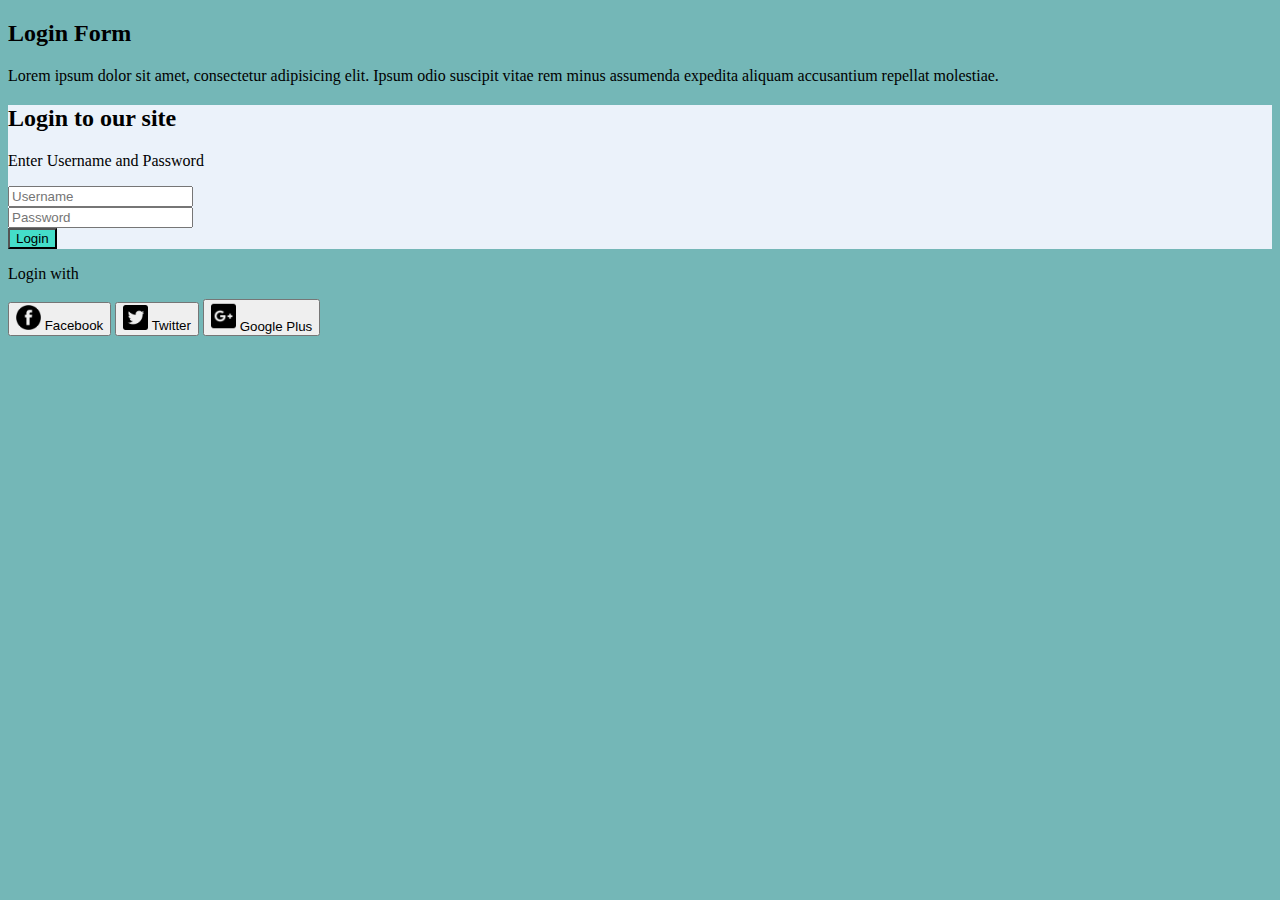
<file: Act1/index.html>
<!DOCTYPE html>
<html lang="en">

<head>
    <meta charset="UTF-8" />
    <meta http-equiv="X-UA-Compatible" content="IE=edge" />
    <meta name="viewport" content="width=device-width, initial-scale=1.0" />
    <title>Document</title>
    <!-- CSS only -->
    <link href="https://cdn.jsdelivr.net/npm/bootstrap@5.0.2/dist/css/bootstrap.min.css" rel="stylesheet"
        integrity="sha384-EVSTQN3/azprG1Anm3QDgpJLIm9Nao0Yz1ztcQTwFspd3yD65VohhpuuCOmLASjC" crossorigin="anonymous">
    <link rel="stylesheet" href="css/style.css" />
</head>

<body>
    <div class="container">
        <div class="row">
            <div class="col-md-6 offset-md-3">
                <h2 class="text-center text-dark mt-5">Login Form</h2>
                <div class="text-center mb-5 text-dark">Lorem ipsum dolor sit amet, consectetur adipisicing elit. Ipsum
                    odio suscipit vitae rem minus assumenda expedita aliquam accusantium repellat molestiae.</div>
                <div class="card my-5">

                    <form class="card-body cardbody-color p-lg-3">

                        <div>
                            <h2>Login to our site</h2>
                            <p>Enter Username and Password</p>
                        </div>

                        <div class="mb-3">
                            <input type="text" class="form-control" id="Username" aria-describedby="emailHelp"
                                placeholder="Username">
                        </div>
                        <div class="mb-3">
                            <input type="password" class="form-control" id="password" placeholder="Password">
                        </div>
                        <div class="text-center"><button type="submit"
                                class="btn btn-color px-5 mb-1 w-100">Login</button></div>
                    </form>
                </div>

                <div class="text-center">
                    <p class="text-center text-white mt-5">Login with</p>
                    <button type="button" class="btn btn-outline-light"><img src="img/social_facebook_fb_35.png" width="25px" alt=""> Facebook</button>
                    <button type="button" class="btn btn-outline-light"><img src="img/twitter-logo-on-black-background_icon-icons.com_72503.png" width="25px" alt=""> Twitter</button>
                    <button type="button" class="btn btn-outline-light"><img src="img/google_square_plus_icon_195976.png" width="25px" alt=""> Google Plus</button>
                </div>



            </div>
        </div>
    </div>

</body>

</html>
</file>
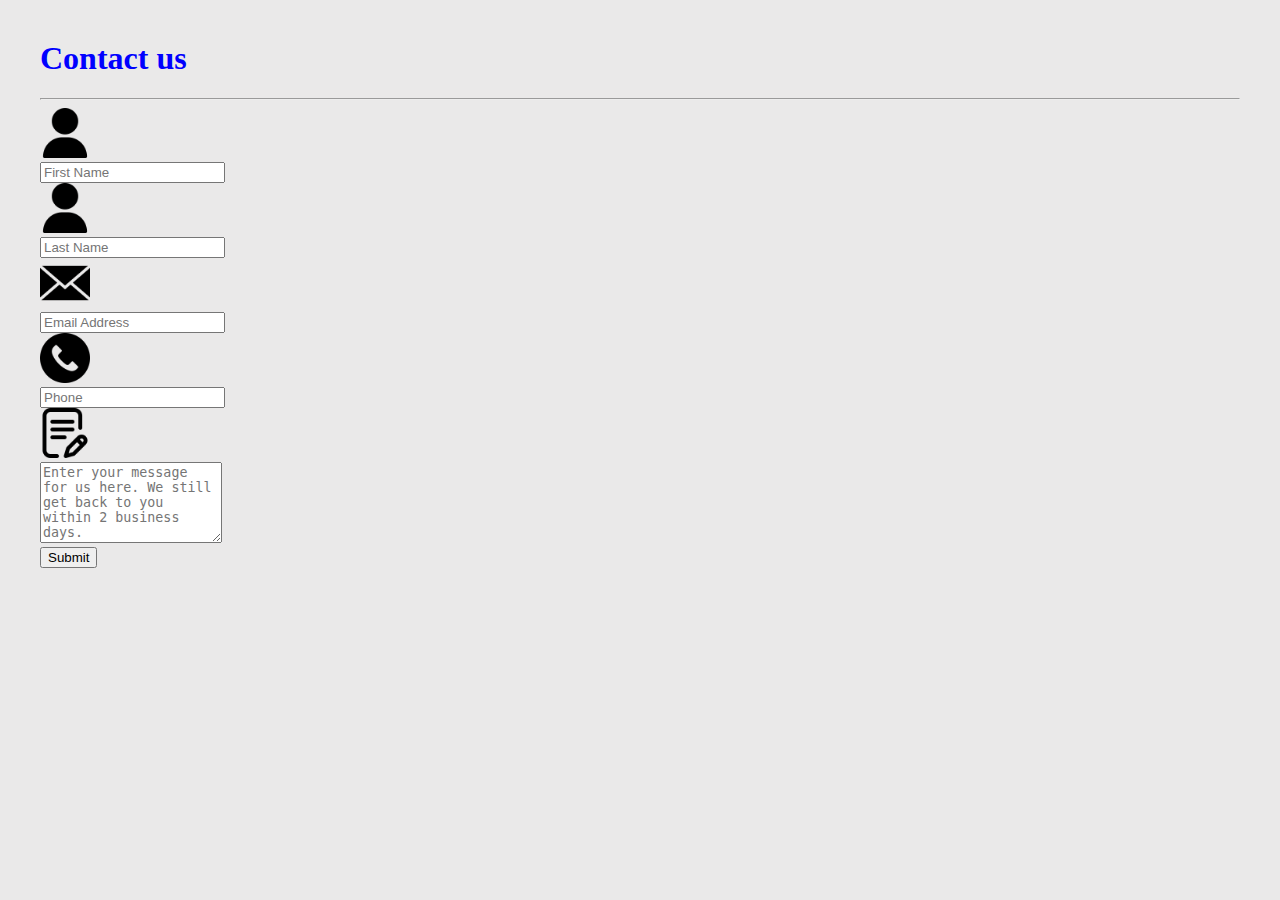
<file: Act2/index.html>
<!DOCTYPE html>
<html lang="en">

<head>
    <meta charset="UTF-8">
    <meta http-equiv="X-UA-Compatible" content="IE=edge">
    <meta name="viewport" content="width=device-width, initial-scale=1.0">
    <title>Act 2</title>
    <!-- CSS only -->
    <link href="https://cdn.jsdelivr.net/npm/bootstrap@5.2.0-beta1/dist/css/bootstrap.min.css" rel="stylesheet"
        integrity="sha384-0evHe/X+R7YkIZDRvuzKMRqM+OrBnVFBL6DOitfPri4tjfHxaWutUpFmBp4vmVor" crossorigin="anonymous">
    <link rel="stylesheet" href="css/style.css">
</head>

<body>

    <div class="container-fluid">
        <div class="row text-center">
            <h1>Contact us</h1>
            <hr>
        </div>
        <form>
            
            <div class="row align-items-center">
                <div class="mb-3 col-sm-1">
                    <img src="img/usuario.png" width="50px" class="img-thumbnail" alt="...">
                </div>
                <div class="mb-3 col-sm">
                    <input type="first" class="form-control" id="exampleInputEmail1" placeholder="First Name">
                </div>
            </div>

            <div class="row align-items-center">
                <div class="mb-3 col-sm-1">
                    <img src="img/usuario.png" width="50px" class="img-thumbnail" alt="...">
                </div>
                <div class="mb-3 col-sm">
                    <input type="lsat" class="form-control" id="exampleInputPassword1" placeholder="Last Name">
                </div>
            </div>
            <div class="row align-items-center">
                <div class="mb-3 col-sm-1">
                    <img src="img/email.png" width="50px" class="img-thumbnail" alt="...">
                </div>
                <div class="mb-3 col-sm">
                    <input type="email" class="form-control" id="exampleInputEmail1" placeholder="Email Address">
                </div>
            </div>
            <div class="row align-items-center">
                <div class="mb-3 col-sm-1">
                    <img src="img/phone-call.png" width="50px" class="img-thumbnail" alt="...">
                </div>
                <div class="mb-3 col-sm">
                    <input type="phone" class="form-control" id="exampleInputPassword1" placeholder="Phone">
                </div>
            </div>
            <div class="row align-items-start">
                <div class="mb-3 col-sm-1">
                    <img src="img/writing.png" width="50px" class="img-thumbnail" alt="...">
                </div>
                <div class="mb-3 col-sm">
                    <textarea class="form-control" id="exampleFormControlTextarea1"
                        placeholder="Enter your message for us here. We still get back to you within 2 business days."
                        rows="5"></textarea>
                </div>
            </div>        
            <div class="text-center">
                <button type="submit" class="btn btn-primary">Submit</button>
            </div>
    </div>
    </form>
    </div>


</body>

</html>
</file>
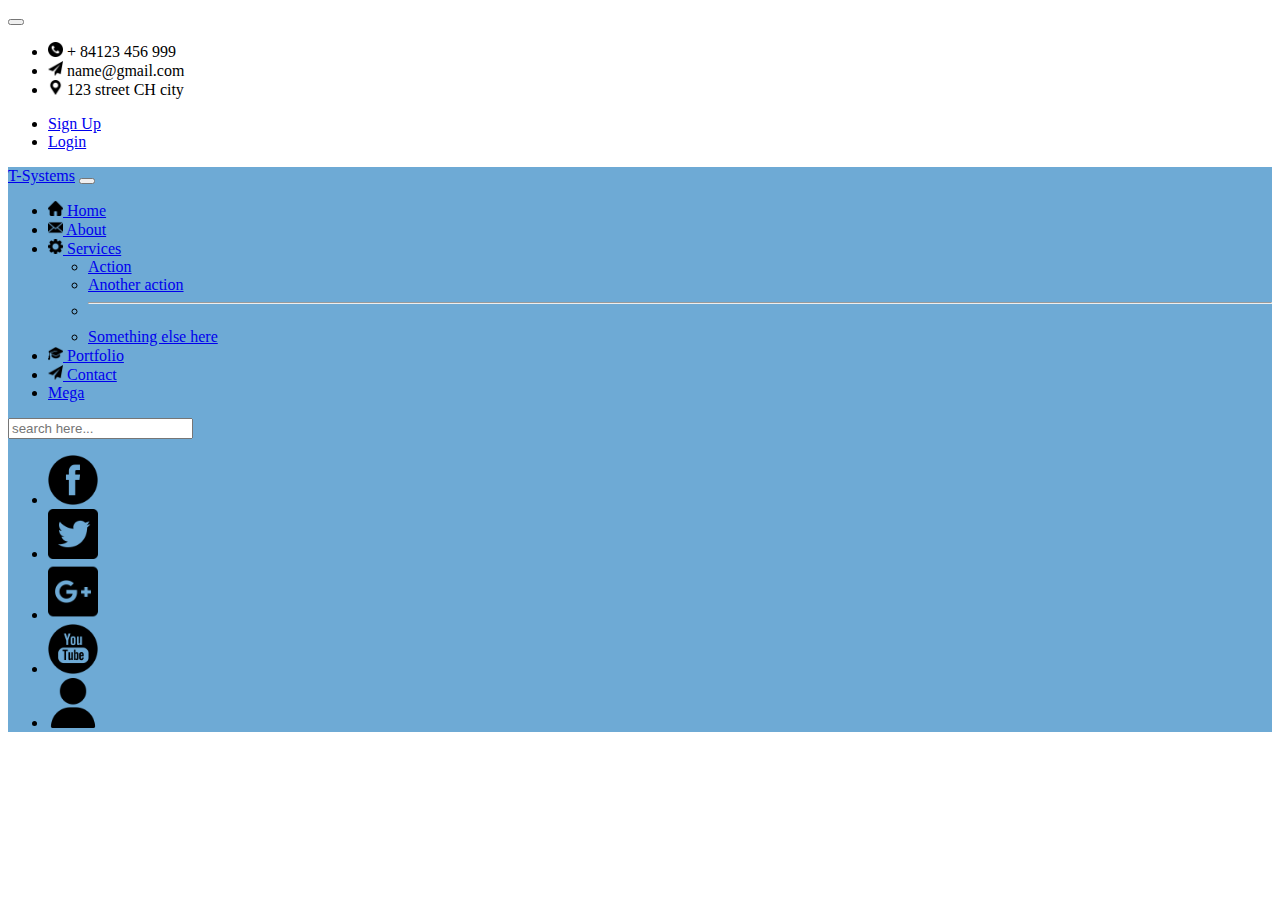
<file: Act3/index.html>
<!DOCTYPE html>
<html lang="en">

<head>
    <meta charset="UTF-8">
    <meta http-equiv="X-UA-Compatible" content="IE=edge">
    <meta name="viewport" content="width=device-width, initial-scale=1.0">
    <title>Act 3</title>
    <!-- CSS only -->
    <link href="https://cdn.jsdelivr.net/npm/bootstrap@5.2.0-beta1/dist/css/bootstrap.min.css" rel="stylesheet"
        integrity="sha384-0evHe/X+R7YkIZDRvuzKMRqM+OrBnVFBL6DOitfPri4tjfHxaWutUpFmBp4vmVor" crossorigin="anonymous">
    <!-- <link rel="stylesheet" href="css/style.css"> -->
</head>

<body>

    <nav class="navbar navbar-expand-lg" style="background-color: #ffff;">
        <div class="container-fluid">
            <button class="navbar-toggler" type="button" data-bs-toggle="collapse" data-bs-target="#navbarSupportedContent" aria-controls="navbarSupportedContent" aria-expanded="false" aria-label="Toggle navigation">
                <span class="navbar-toggler-icon"></span>
            </button>
            <div class="collapse navbar-collapse" id="navbarSupportedContent">
                <ul class="navbar-nav me-auto my-2 my-lg-0 navbar-nav-scroll" style="--bs-scroll-height: 100px;">
                    <li class="nav-item">
                        <a class="nav-link active" aria-current="page"><img src="img/phone-call.png" width="15px" class="img-fluid" alt="..."> + 84123 456 999</a>
                    </li>
                    <li class="nav-item">
                        <a class="nav-link active" aria-current="page"><img src="img/send.png" width="15px" class="img-fluid" alt="..."> name@gmail.com</a>
                    </li>
                    <li class="nav-item">
                        <a class="nav-link active" aria-current="page"><img src="img/location.png" width="15px" class="img-fluid" alt="..."> 123 street CH city</a>
                    </li>
                </ul>
                
                <form class="d-flex" role="search">
                    <ul class="navbar-nav me-auto my-2 my-lg-0 navbar-nav-scroll" style="--bs-scroll-height: 100px;">
                        <li class="nav-item">
                            <a class="nav-link active" href="#">Sign Up</a>
                        </li>
                        <li class="nav-item">
                            <a class="nav-link active" href="#">Login</a>
                        </li>
                    </ul>
                </form>
                
            </div>
        </div>
    </nav>

    <nav class="navbar navbar-expand-lg" style="background-color: #1777bb9f;">
        <div class="container-fluid">
            <a class="navbar-brand" href="#">T-Systems</a>
            <button class="navbar-toggler" type="button" data-bs-toggle="collapse" data-bs-target="#navbarScroll"
                aria-controls="navbarScroll" aria-expanded="false" aria-label="Toggle navigation">
                <span class="navbar-toggler-icon"></span>
            </button>
            <div class="collapse navbar-collapse" id="navbarScroll">
                <ul class="navbar-nav me-auto my-2 my-lg-0 navbar-nav-scroll" style="--bs-scroll-height: 100px;">
                    <li class="nav-item">
                        <a class="nav-link active" aria-current="page" href="#"><img src="img/home.png" width="15px" class="img-fluid" alt="..."> Home</a>
                    </li>
                    <li class="nav-item">
                        <a class="nav-link active" href="#"><img src="img/email.png" width="15px" class="img-fluid" alt="..."> About</a>
                    </li>
                    <li class="nav-item dropdown">
                        <a class="nav-link active dropdown-toggle" href="#" id="navbarScrollingDropdown" role="button"
                            data-bs-toggle="dropdown" aria-expanded="false">
                            <img src="img/settings.png" width="15px" class="img-fluid" alt="..."> Services
                        </a>
                        <ul class="dropdown-menu" aria-labelledby="navbarScrollingDropdown">
                            <li><a class="dropdown-item" href="#">Action</a></li>
                            <li><a class="dropdown-item" href="#">Another action</a></li>
                            <li>
                                <hr class="dropdown-divider">
                            </li>
                            <li><a class="dropdown-item" href="#">Something else here</a></li>
                        </ul>
                    </li>
                    <li class="nav-item">
                        <a class="nav-link active" href="#"><img src="img/graduate-cap.png" width="15px" class="img-fluid" alt="..."> Portfolio</a>
                    </li>
                    <li class="nav-item">
                        <a class="nav-link active" href="#"><img src="img/send.png" width="15px" class="img-fluid" alt="..."> Contact</a>
                    </li>
                    <li class="nav-item">
                        <a class="nav-link active" href="#">Mega</a>
                    </li>
                </ul>
                
                <form class="d-flex" role="search">
                    <input class="form-control me-2" type="search" placeholder="search here..." aria-label="Search">
                    <ul class="navbar-nav me-auto my-2 my-lg-0 navbar-nav-scroll" style="--bs-scroll-height: 100px;">
                        <li class="nav-item">
                            <a class="nav-link active" href="#"><img src="img/social_facebook_fb_35.png" width="50px" class="img-fluid" alt="..."></a>
                        </li>
                        <li class="nav-item">
                            <a class="nav-link active" href="#"><img src="img/twitter-logo-on-black-background_icon-icons.com_72503.png" width="50px" class="img-fluid" alt="..."></a>
                        </li>
                        <li class="nav-item">
                            <a class="nav-link active" href="#"><img src="img/google_square_plus_icon_195976.png" width="50px" class="img-fluid" alt="..."></a>
                        </li>
                        <li class="nav-item">
                            <a class="nav-link active" href="#"><img src="img/social_youtube_23.png" width="50px" class="img-fluid" alt="..."></a>
                        </li>
                        <li class="nav-item">
                            <a class="nav-link active" href="#"><img src="img/usuario.png" width="50px" class="img-fluid" alt="..."></a>
                        </li>
                    </ul>
                </form>
                
            </div>
        </div>
    </nav>


</body>

<!-- JavaScript Bundle with Popper -->
<script src="https://cdn.jsdelivr.net/npm/bootstrap@5.2.0-beta1/dist/js/bootstrap.bundle.min.js"
integrity="sha384-pprn3073KE6tl6bjs2QrFaJGz5/SUsLqktiwsUTF55Jfv3qYSDhgCecCxMW52nD2"
crossorigin="anonymous"></script>

</html>
</file>
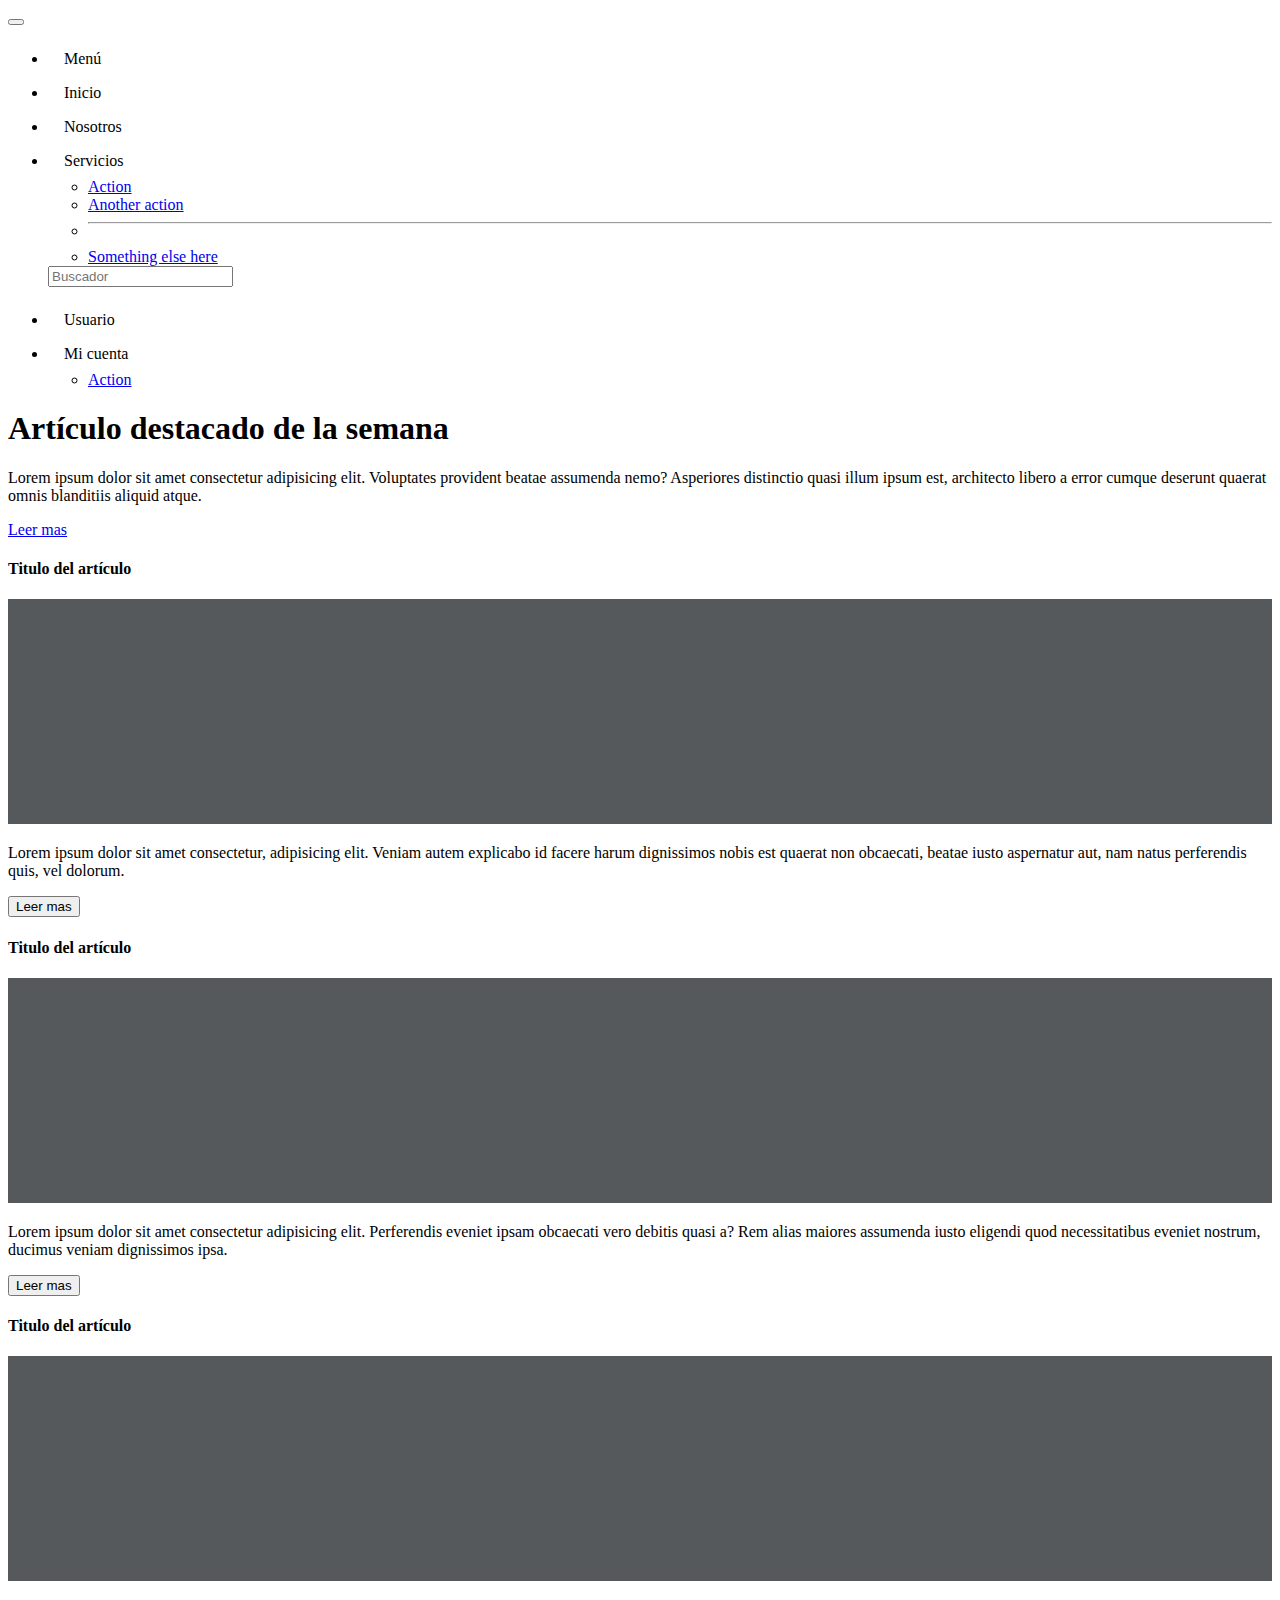
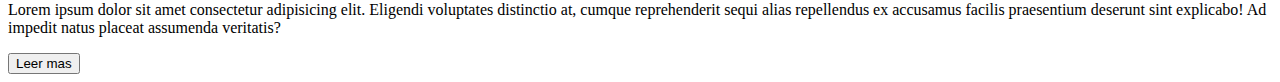
<file: Act4/index.html>
<!DOCTYPE html>
<html lang="en">

<head>
    <meta charset="UTF-8" />
    <meta http-equiv="X-UA-Compatible" content="IE=edge" />
    <meta name="viewport" content="width=device-width, initial-scale=1.0" />
    <title>Document</title>
    <!-- CSS only -->
    <link href="https://cdn.jsdelivr.net/npm/bootstrap@5.0.2/dist/css/bootstrap.min.css" rel="stylesheet"
        integrity="sha384-EVSTQN3/azprG1Anm3QDgpJLIm9Nao0Yz1ztcQTwFspd3yD65VohhpuuCOmLASjC" crossorigin="anonymous">
    <link rel="stylesheet" href="css/style.css" />
</head>

<body>
    <nav class="navbar navbar-expand-lg" style="background-color: #ffff;">
        <div class="container-fluid">
            <button class="navbar-toggler" type="button" data-bs-toggle="collapse" data-bs-target="#navbarSupportedContent" aria-controls="navbarSupportedContent" aria-expanded="false" aria-label="Toggle navigation">
                <span class="navbar-toggler-icon"></span>
            </button>
            <div class="collapse navbar-collapse" id="navbarSupportedContent">
                <ul class="navbar-nav me-auto my-2 my-lg-0 navbar-nav-scroll" style="--bs-scroll-height: 100px;">
                    <li class="nav-item">
                        <a class="nav-link active" aria-current="page">Menú</a>
                    </li>
                    <li class="nav-item">
                        <a class="nav-link active" aria-current="page">Inicio</a>
                    </li>
                    <li class="nav-item">
                        <a class="nav-link active" aria-current="page">Nosotros</a>
                    </li>
                    <li class="nav-item dropdown">
                        <a class="nav-link active dropdown-toggle" href="#" id="navbarScrollingDropdown" role="button"
                            data-bs-toggle="dropdown" aria-expanded="false">
                            Servicios
                        </a>
                        <ul class="dropdown-menu" aria-labelledby="navbarScrollingDropdown">
                            <li><a class="dropdown-item" href="#">Action</a></li>
                            <li><a class="dropdown-item" href="#">Another action</a></li>
                            <li>
                                <hr class="dropdown-divider">
                            </li>
                            <li><a class="dropdown-item" href="#">Something else here</a></li>
                        </ul>
                    </li>
                    <form class="d-flex" role="search">
                        <input class="form-control me-2" type="search" placeholder="Buscador" aria-label="Search">
                    </form>
                </ul>
                
                <form class="d-flex" role="search">
                    <ul class="navbar-nav me-auto my-2 my-lg-0 navbar-nav-scroll" style="--bs-scroll-height: 100px;">
                        <li class="nav-item">
                            <a class="nav-link active" href="#">Usuario</a>
                        </li>
                        <li class="nav-item dropdown">
                            <a class="nav-link active dropdown-toggle" href="#" id="navbarScrollingDropdown" role="button"
                                data-bs-toggle="dropdown" aria-expanded="false">
                                Mi cuenta
                            </a>
                            <ul class="dropdown-menu" aria-labelledby="navbarScrollingDropdown">
                                <li><a class="dropdown-item" href="#">Action</a></li>
                            </ul>
                        </li>
                    </ul>
                </form>
                
            </div>
        </div>
    </nav>
    </header>

    <main>

        <section class="py container">
            <div class="row py-lg-5">
                <div class="col-lg col-md">
                    <h1 class="fw-light">Artículo destacado de la semana</h1>
                    <p class="text-muted">Lorem ipsum dolor sit amet consectetur adipisicing elit. Voluptates provident beatae assumenda nemo? Asperiores distinctio quasi illum ipsum est, architecto libero a error cumque deserunt quaerat omnis blanditiis aliquid atque.</p>
                    <p>
                        <a href="#" class="btn btn-primary my-2">Leer mas</a>
                    </p>
                </div>
            </div>
        </section>

        <div class="album py-5 bg-light">
            <div class="container">

                <div class="row row-cols-1 row-cols-sm-2 row-cols-md-3 g-3">
                    <div class="col">
                        <div class="card">
                            <h4>Titulo del artículo</h4>
                            <svg class="bd-placeholder-img card-img-top" width="100%" height="225"
                                xmlns="http://www.w3.org/2000/svg" role="img" aria-label="Placeholder: Thumbnail"
                                preserveAspectRatio="xMidYMid slice" focusable="false">
                                <title>Placeholder</title>
                                <rect width="100%" height="100%" fill="#55595c" />
                            </svg>
                            
                            <div class="card-body">
                                <p class="card-text">Lorem ipsum dolor sit amet consectetur, adipisicing elit. Veniam autem explicabo id facere harum dignissimos nobis est quaerat non obcaecati, beatae iusto aspernatur aut, nam natus perferendis quis, vel dolorum.</p>
                                <div class="d-flex justify-content-between align-items-center">
                                    <div class="btn-group">
                                        <button type="button" class="btn btn-sm btn-success">Leer mas</button>
                                    </div>
                                </div>
                            </div>
                        </div>
                    </div>
                    <div class="col">
                        <div class="card">
                            <h4>Titulo del artículo</h4>
                            <svg class="bd-placeholder-img card-img-top" width="100%" height="225"
                                xmlns="http://www.w3.org/2000/svg" role="img" aria-label="Placeholder: Thumbnail"
                                preserveAspectRatio="xMidYMid slice" focusable="false">
                                <title>Placeholder</title>
                                <rect width="100%" height="100%" fill="#55595c" />
                            </svg>

                            <div class="card-body">
                                <p class="card-text">Lorem ipsum dolor sit amet consectetur adipisicing elit. Perferendis eveniet ipsam obcaecati vero debitis quasi a? Rem alias maiores assumenda iusto eligendi quod necessitatibus eveniet nostrum, ducimus veniam dignissimos ipsa.</p>
                                <div class="d-flex justify-content-between align-items-center">
                                    <div class="btn-group">
                                        <button type="button" class="btn btn-sm btn-success">Leer mas</button>
                                    </div>
                                </div>
                            </div>
                        </div>
                    </div>
                    <div class="col">
                        <div class="card">
                            <h4>Titulo del artículo</h4>
                            <svg class="bd-placeholder-img card-img-top" width="100%" height="225"
                                xmlns="http://www.w3.org/2000/svg" role="img" aria-label="Placeholder: Thumbnail"
                                preserveAspectRatio="xMidYMid slice" focusable="false">
                                <title>Placeholder</title>
                                <rect width="100%" height="100%" fill="#55595c" /> 
                            </svg>

                            <div class="card-body">
                                <p class="card-text">Lorem ipsum dolor sit amet consectetur adipisicing elit. Eligendi voluptates distinctio at, cumque reprehenderit sequi alias repellendus ex accusamus facilis praesentium deserunt sint explicabo! Ad impedit natus placeat assumenda veritatis?</p>
                                <div class="d-flex justify-content-between align-items-center">
                                    <div class="btn-group">
                                        <button type="button" class="btn btn-sm btn-success">Leer mas</button>
                                    </div>
                                </div>
                            </div>
                        </div>
                    </div>
                </div>
            </div>
        </div>

    </main>

</body>

<!-- JavaScript Bundle with Popper -->
<script src="https://cdn.jsdelivr.net/npm/bootstrap@5.2.0-beta1/dist/js/bootstrap.bundle.min.js"
integrity="sha384-pprn3073KE6tl6bjs2QrFaJGz5/SUsLqktiwsUTF55Jfv3qYSDhgCecCxMW52nD2"
crossorigin="anonymous"></script>

</html>
</file>
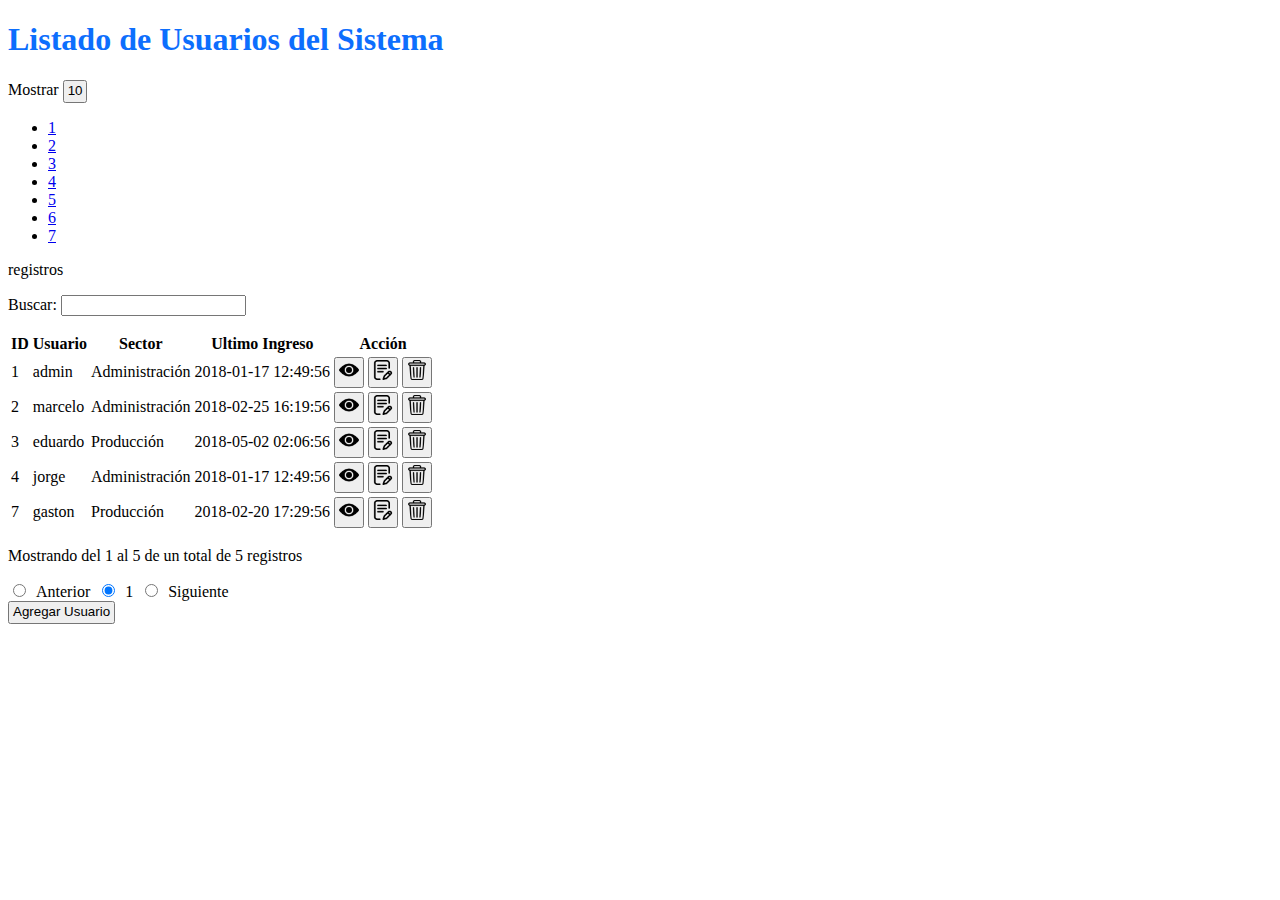
<file: Act5/index.html>
<!DOCTYPE html>
<html lang="en">

<head>
    <meta charset="UTF-8" />
    <meta http-equiv="X-UA-Compatible" content="IE=edge" />
    <meta name="viewport" content="width=device-width, initial-scale=1.0" />
    <title>Document</title>
    <!-- CSS only -->
    <link href="https://cdn.jsdelivr.net/npm/bootstrap@5.0.2/dist/css/bootstrap.min.css" rel="stylesheet"
        integrity="sha384-EVSTQN3/azprG1Anm3QDgpJLIm9Nao0Yz1ztcQTwFspd3yD65VohhpuuCOmLASjC" crossorigin="anonymous">
    <link rel="stylesheet" href="css/style.css" />
</head>

<body>

    <div class="container mt-5 ">
        <h1>Listado de Usuarios del Sistema</h1>
        <div class="container p-0">
            <div class="row">
                <div class="col-auto me-auto">
                    <div class="dropdown mb-3">
                        <span style="white-space: nowrap;">Mostrar</span>
                        <button class="btn btn-light dropdown-toggle" type="button" id="dropdownMenuButton1"
                            data-bs-toggle="dropdown" aria-expanded="false">
                            10
                        </button>
                        <ul class="dropdown-menu" aria-labelledby="dropdownMenuButton1">
                            <li><a class="dropdown-item" href="#">1</a></li>
                            <li><a class="dropdown-item" href="#">2</a></li>
                            <li><a class="dropdown-item" href="#">3</a></li>
                            <li><a class="dropdown-item" href="#">4</a></li>
                            <li><a class="dropdown-item" href="#">5</a></li>
                            <li><a class="dropdown-item" href="#">6</a></li>
                            <li><a class="dropdown-item" href="#">7</a></li>
                        </ul>
                        <span style="white-space: nowrap;">registros</span>
                    </div>
                </div>
                <div class="col-auto">
                    <p>Buscar: <input type="text"> </p>
                </div>
            </div>
        </div>


        <table class="table table-striped table-hover table-bordered">
            <thead>
                <tr>
                    <th scope="col">ID</th>
                    <th scope="col">Usuario</th>
                    <th scope="col">Sector</th>
                    <th scope="col">Ultimo Ingreso</th>
                    <th scope="col">Acción</th>
                </tr>
            </thead>
            <tbody>
                <tr>
                    <td scope="row">1</td>
                    <td>admin</td>
                    <td>Administración</td>
                    <td>2018-01-17 12:49:56</td>
                    <td>
                        <button class="btn btn-primary"><img src="img/view.png" width="20px" height="20px"
                                alt=""></button>
                        <button class="btn btn-success"><img src="img/writing.png" width="20px" height="20px"
                                alt=""></button>
                        <button class="btn btn-danger"><img src="img/bin.png" width="20px" height="20px"
                                alt=""></button>
                    </td>
                </tr>
                <tr>
                    <td scope="row">2</td>
                    <td>marcelo</td>
                    <td>Administración</td>
                    <td>2018-02-25 16:19:56</td>
                    <td>
                        <button class="btn btn-primary"><img src="img/view.png" width="20px" height="20px"
                                alt=""></button>
                        <button class="btn btn-success"><img src="img/writing.png" width="20px" height="20px"
                                alt=""></button>
                        <button class="btn btn-danger"><img src="img/bin.png" width="20px" height="20px"
                                alt=""></button>
                    </td>
                </tr>
                <tr>
                    <td scope="row">3</td>
                    <td>eduardo</td>
                    <td>Producción</td>
                    <td>2018-05-02 02:06:56</td>
                    <td>
                        <button class="btn btn-primary"><img src="img/view.png" width="20px" height="20px"
                                alt=""></button>
                        <button class="btn btn-success"><img src="img/writing.png" width="20px" height="20px"
                                alt=""></button>
                        <button class="btn btn-danger"><img src="img/bin.png" width="20px" height="20px"
                                alt=""></button>
                    </td>
                <tr>
                    <td scope="row">4</td>
                    <td>jorge</td>
                    <td>Administración</td>
                    <td>2018-01-17 12:49:56</td>
                    <td>
                        <button class="btn btn-primary"><img src="img/view.png" width="20px" height="20px"
                                alt=""></button>
                        <button class="btn btn-success"><img src="img/writing.png" width="20px" height="20px"
                                alt=""></button>
                        <button class="btn btn-danger"><img src="img/bin.png" width="20px" height="20px"
                                alt=""></button>
                    </td>
                </tr>
                <tr>
                    <td scope="row">7</td>
                    <td>gaston</td>
                    <td>Producción</td>
                    <td>2018-02-20 17:29:56</td>
                    <td>
                        <button class="btn btn-primary"><img src="img/view.png" width="20px" height="20px"
                                alt=""></button>
                        <button class="btn btn-success"><img src="img/writing.png" width="20px" height="20px"
                                alt=""></button>
                        <button class="btn btn-danger"><img src="img/bin.png" width="20px" height="20px"
                                alt=""></button>
                    </td>
                </tr>
            </tbody>
        </table>

        <div class="container p-0">
            <div class="row">
                <div class="col-auto me-auto">
                    <p>Mostrando del 1 al 5 de un total de 5 registros</p>
                </div>
                <div class="col-auto">
                    <div class="btn-group" role="group" aria-label="Basic radio toggle button group">
                        <input type="radio" class="btn-check" name="btnradio" id="btnradio1" autocomplete="off">
                        <label class="btn btn-outline-primary p-2" for="btnradio1">Anterior</label>

                        <input type="radio" class="btn-check" name="btnradio" id="btnradio2" autocomplete="off" checked>
                        <label class="btn btn-outline-primary p-2" for="btnradio2">1</label>

                        <input type="radio" class="btn-check" name="btnradio" id="btnradio3" autocomplete="off">
                        <label class="btn btn-outline-primary p-2" for="btnradio3">Siguiente</label>
                    </div>
                </div>
            </div>
        </div>


        <button class="btn btn-primary p-2">Agregar Usuario</button>
    </div>


</body>

<!-- JavaScript Bundle with Popper -->
<script src="https://cdn.jsdelivr.net/npm/bootstrap@5.2.0-beta1/dist/js/bootstrap.bundle.min.js"
    integrity="sha384-pprn3073KE6tl6bjs2QrFaJGz5/SUsLqktiwsUTF55Jfv3qYSDhgCecCxMW52nD2"
    crossorigin="anonymous"></script>

</html>
</file>
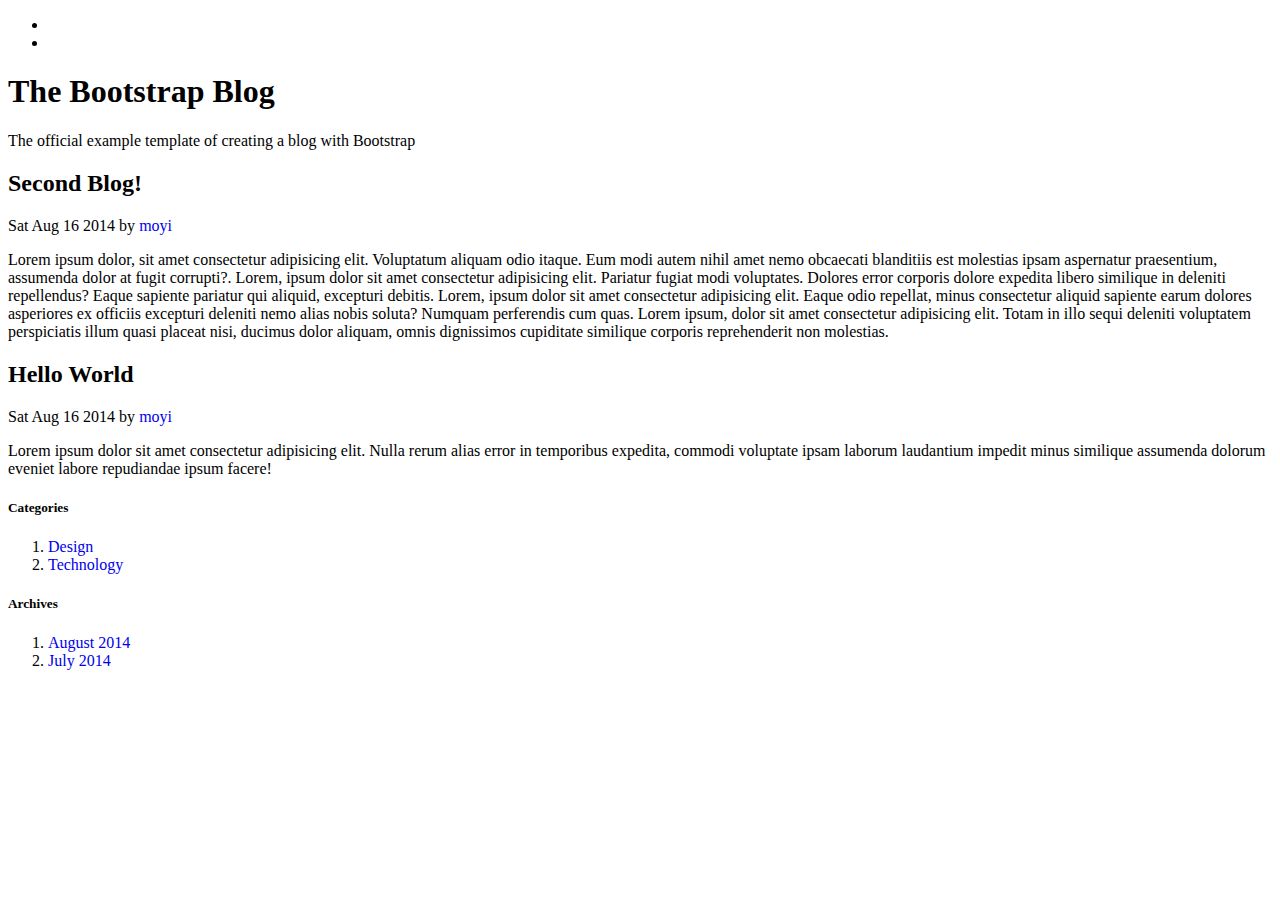
<file: Act6/index.html>
<!DOCTYPE html>
<html lang="en">

<head>
    <meta charset="UTF-8" />
    <meta http-equiv="X-UA-Compatible" content="IE=edge" />
    <meta name="viewport" content="width=device-width, initial-scale=1.0" />
    <title>Document</title>
    <!-- CSS only -->
    <link href="https://cdn.jsdelivr.net/npm/bootstrap@5.0.2/dist/css/bootstrap.min.css" rel="stylesheet"
        integrity="sha384-EVSTQN3/azprG1Anm3QDgpJLIm9Nao0Yz1ztcQTwFspd3yD65VohhpuuCOmLASjC" crossorigin="anonymous">
    <link rel="stylesheet" href="css/style.css" />
</head>

<body>

    <main class="container">

        <nav class="navbar navbar-expand-lg bg-primary mb-3">
            <div class="container-fluid">
                <div class="collapse navbar-collapse" id="navbarNav">
                    <ul class="navbar-nav">
                        <li class="nav-item">
                            <a class="nav-link active color-a" aria-current="page" href="#">Home</a>
                        </li>
                        <li class="nav-item">
                            <a class="nav-link color-a" href="#">Admin</a>
                        </li>
                    </ul>
                </div>
            </div>
        </nav>

        <div class="row g-5">
            <div class="col-md-8">
                <h1>The Bootstrap Blog</h1>
                <p class="light">The official example template of creating a blog with Bootstrap</p>

                <article class="blog-post">
                    <h2 class="blog-post-title mb-1">Second Blog!</h2>
                    <p class="blog-post-meta light">Sat Aug 16 2014 by <a href="#">moyi</a></p>

                    <p>Lorem ipsum dolor, sit amet consectetur adipisicing elit. Voluptatum aliquam odio itaque. Eum
                        modi autem nihil amet nemo obcaecati blanditiis est molestias ipsam aspernatur praesentium,
                        assumenda dolor at fugit corrupti?. Lorem, ipsum dolor sit amet consectetur adipisicing elit.
                        Pariatur fugiat modi voluptates. Dolores error corporis dolore expedita libero similique in
                        deleniti repellendus? Eaque sapiente pariatur qui aliquid, excepturi debitis. Lorem, ipsum dolor
                        sit amet consectetur adipisicing elit. Eaque odio repellat, minus consectetur aliquid sapiente
                        earum dolores asperiores ex officiis excepturi deleniti nemo alias nobis soluta? Numquam
                        perferendis cum quas. Lorem ipsum, dolor sit amet consectetur adipisicing elit. Totam in illo
                        sequi deleniti voluptatem perspiciatis illum quasi placeat nisi, ducimus dolor aliquam, omnis
                        dignissimos cupiditate similique corporis reprehenderit non molestias.</p>

                    <h2>Hello World</h2>
                    <p class="blog-post-meta light">Sat Aug 16 2014 by <a href="#">moyi</a></p>
                    <p>Lorem ipsum dolor sit amet consectetur adipisicing elit. Nulla rerum alias error in temporibus
                        expedita, commodi voluptate ipsam laborum laudantium impedit minus similique assumenda dolorum
                        eveniet labore repudiandae ipsum facere!</p>
                </article>

            </div>

            <div class="col-md-4">
                <div class="position-sticky" style="top: 9rem;">
                    <div class="p-4">
                        <h5>Categories</h5>
                        <ol class="list-unstyled mb-0">
                            <li><a href="#">Design</a></li>
                            <li><a href="#">Technology</a></li>
                        </ol>
                    </div>

                    <div class="p-4">
                        <h5>Archives</h5>
                        <ol class="list-unstyled">
                            <li><a href="#">August 2014</a></li>
                            <li><a href="#">July 2014</a></li>
                        </ol>
                    </div>
                </div>
            </div>
        </div>

    </main>


</body>

<!-- JavaScript Bundle with Popper -->
<script src="https://cdn.jsdelivr.net/npm/bootstrap@5.2.0-beta1/dist/js/bootstrap.bundle.min.js"
    integrity="sha384-pprn3073KE6tl6bjs2QrFaJGz5/SUsLqktiwsUTF55Jfv3qYSDhgCecCxMW52nD2"
    crossorigin="anonymous"></script>

</html>
</file>
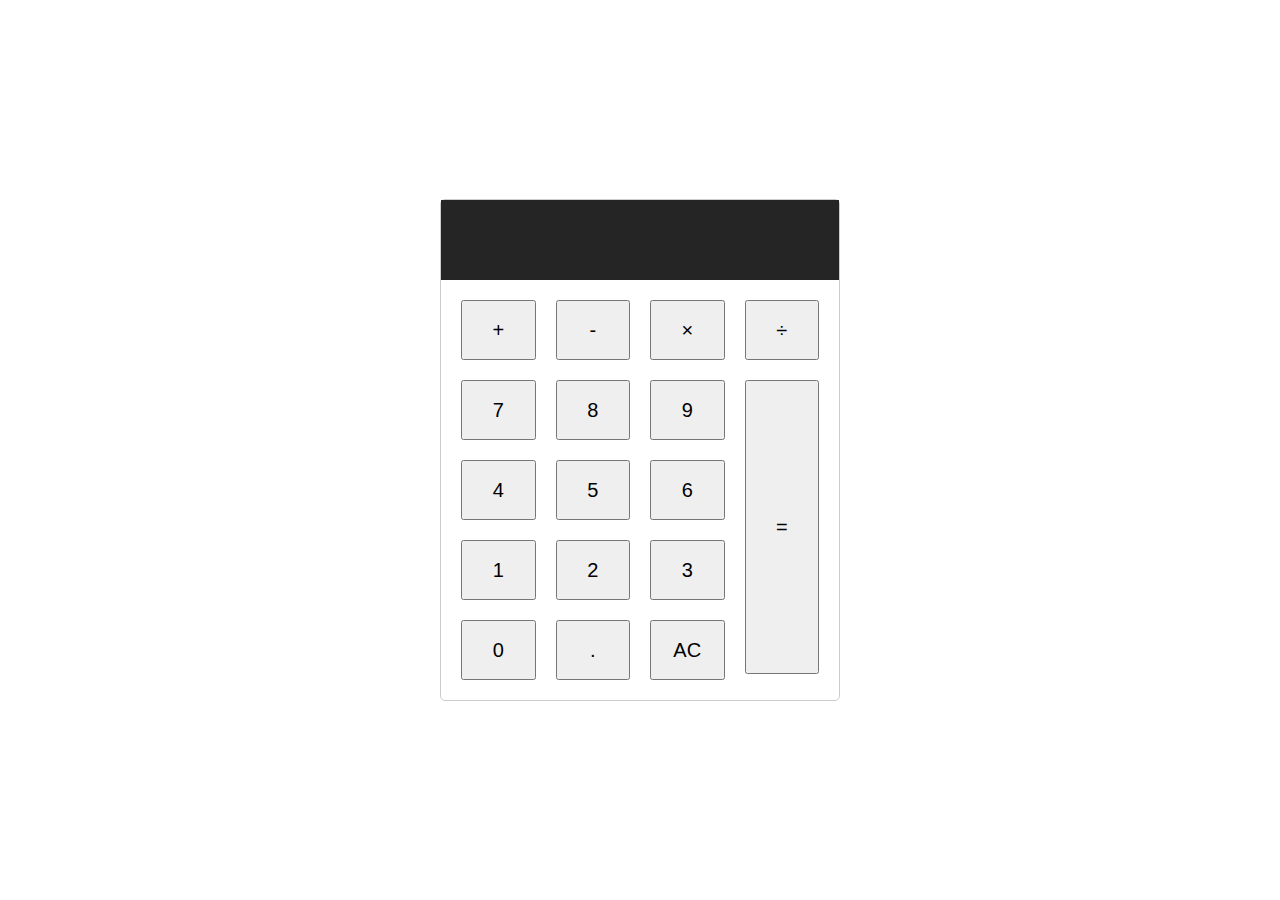
<file: Act8/index.html>
<!DOCTYPE html>
<html lang="en">

<head>
    <meta charset="UTF-8">
    <meta http-equiv="X-UA-Compatible" content="IE=edge">
    <meta name="viewport" content="width=device-width, initial-scale=1.0">
    <!-- CSS only -->
    <link href="https://cdn.jsdelivr.net/npm/bootstrap@5.2.0-beta1/dist/css/bootstrap.min.css" rel="stylesheet"
        integrity="sha384-0evHe/X+R7YkIZDRvuzKMRqM+OrBnVFBL6DOitfPri4tjfHxaWutUpFmBp4vmVor" crossorigin="anonymous">
    <!-- JavaScript Bundle with Popper -->
    <script src="https://cdn.jsdelivr.net/npm/bootstrap@5.2.0-beta1/dist/js/bootstrap.bundle.min.js"
        integrity="sha384-pprn3073KE6tl6bjs2QrFaJGz5/SUsLqktiwsUTF55Jfv3qYSDhgCecCxMW52nD2"
        crossorigin="anonymous"></script>
    <link rel="stylesheet" href="css/style.css">
    <title>Document</title>
</head>

<body>
    <div class="container my-4">

        <div class="calculator card">

            <input type="text" class="calculator-screen z-depth-1" value="" disabled />

            <div class="calculator-keys">

                <button type="button" class="operator btn btn-info" value="+">+</button>
                <button type="button" class="operator btn btn-info" value="-">-</button>
                <button type="button" class="operator btn btn-info" value="*">&times;</button>
                <button type="button" class="operator btn btn-info" value="/">&divide;</button>

                <button type="button" value="7" class="btn btn-light waves-effect">7</button>
                <button type="button" value="8" class="btn btn-light waves-effect">8</button>
                <button type="button" value="9" class="btn btn-light waves-effect">9</button>


                <button type="button" value="4" class="btn btn-light waves-effect">4</button>
                <button type="button" value="5" class="btn btn-light waves-effect">5</button>
                <button type="button" value="6" class="btn btn-light waves-effect">6</button>


                <button type="button" value="1" class="btn btn-light waves-effect">1</button>
                <button type="button" value="2" class="btn btn-light waves-effect">2</button>
                <button type="button" value="3" class="btn btn-light waves-effect">3</button>


                <button type="button" value="0" class="btn btn-light waves-effect">0</button>
                <button type="button" class="decimal function btn btn-secondary" value=".">.</button>
                <button type="button" class="all-clear function btn btn-danger btn-sm" value="all-clear">AC</button>

                <button type="button" class="equal-sign operator btn btn-default" value="=">=</button>

            </div>
        </div>
    </div>
</body>

</html>
</file>
<file: Act1/css/style.css>
body{
    background-color: rgba(45, 146, 146, 0.663);
}

.btn-color {
    background-color: #44dec9;
    color: rgb(0, 0, 0);

}

.profile-image-pic {
    height: 200px;
    width: 200px;
    object-fit: cover;
}



.cardbody-color {
    background-color: #ebf2fa;
}

a {
    text-decoration: none;
}
</file>
<file: Act2/css/style.css>
body{
    margin: 40px;
    background-color: rgba(90, 88, 88, 0.13);
}

h1{
    color: blue;
}
</file>
<file: Act4/css/style.css>
.bd-placeholder-img {
    font-size: 1.125rem;
    text-anchor: middle;
    -webkit-user-select: none;
    -moz-user-select: none;
    user-select: none;
}

@media (min-width: 768px) {
    .bd-placeholder-img-lg {
        font-size: 3.5rem;
    }
}

.b-example-divider {
    height: 3rem;
    background-color: rgba(0, 0, 0, .1);
    border: solid rgba(0, 0, 0, .15);
    border-width: 1px 0;
    box-shadow: inset 0 .5em 1.5em rgba(0, 0, 0, .1), inset 0 .125em .5em rgba(0, 0, 0, .15);
}

.b-example-vr {
    flex-shrink: 0;
    width: 1.5rem;
    height: 100vh;
}

.bi {
    vertical-align: -.125em;
    fill: currentColor;
}

.nav-scroller {
    position: relative;
    z-index: 2;
    height: 2.75rem;
    overflow-y: hidden;
}

.nav-scroller .nav {
    display: flex;
    flex-wrap: nowrap;
    padding-bottom: 1rem;
    margin-top: -1px;
    overflow-x: auto;
    text-align: center;
    white-space: nowrap;
    -webkit-overflow-scrolling: touch;
}

.nav-link {
    display: block;
    padding: 0.5rem 1rem;
    color: #000000;
    text-decoration: none;
    transition: color .15s ease-in-out,background-color .15s ease-in-out,border-color .15s ease-in-out;
}

.nav-link:hover {
    display: block;
    padding: 0.5rem 1rem;
    color: #000000;
    text-decoration: none;
    transition: color .15s ease-in-out,background-color .15s ease-in-out,border-color .15s ease-in-out;
}
</file>
<file: Act5/css/style.css>
.btn {
    padding: 1px 3px 3px 3px;
}

h1{
    color: #0d6efd;
}
</file>
<file: Act6/css/style.css>
.bd-placeholder-img {
    font-size: 1.125rem;
    text-anchor: middle;
    -webkit-user-select: none;
    -moz-user-select: none;
    user-select: none;
}

.color-a{
    color: white;
}

a{
    text-decoration: none;
}

.light{
    font-weight: lighter;
}

@media (min-width: 768px) {
    .bd-placeholder-img-lg {
        font-size: 3.5rem;
    }
}

.b-example-divider {
    height: 3rem;
    background-color: rgba(0, 0, 0, .1);
    border: solid rgba(0, 0, 0, .15);
    border-width: 1px 0;
    box-shadow: inset 0 .5em 1.5em rgba(0, 0, 0, .1), inset 0 .125em .5em rgba(0, 0, 0, .15);
}

.b-example-vr {
    flex-shrink: 0;
    width: 1.5rem;
    height: 100vh;
}

.bi {
    vertical-align: -.125em;
    fill: currentColor;
}

.nav-scroller {
    position: relative;
    z-index: 2;
    height: 2.75rem;
    overflow-y: hidden;
}

.nav-scroller .nav {
    display: flex;
    flex-wrap: nowrap;
    padding-bottom: 1rem;
    margin-top: -1px;
    overflow-x: auto;
    text-align: center;
    white-space: nowrap;
    -webkit-overflow-scrolling: touch;
}
</file>
<file: Act8/css/style.css>
html {
    font-size: 62.5%;
    box-sizing: border-box;
  }

  *,
  *::before,
  *::after {
    margin: 0;
    padding: 0;
    box-sizing: inherit;
  }

  .calculator {
    border: 1px solid #ccc;
    border-radius: 5px;
    position: absolute;
    top: 50%;
    left: 50%;
    transform: translate(-50%, -50%);
    width: 400px;
  }

  .calculator-screen {
    width: 100%;
    height: 80px;
    border: none;
    background-color: #252525;
    color: #fff;
    text-align: right;
    padding-right: 20px;
    padding-left: 10px;
    font-size: 4rem;
  }

  button {
    height: 60px;
    font-size: 2rem!important;
  }

  .equal-sign {
    height: 98%;
    grid-area: 2 / 4 / 6 / 5;
  }

  .calculator-keys {
    display: grid;
    grid-template-columns: repeat(4, 1fr);
    grid-gap: 20px;
    padding: 20px;
  }
</file>
